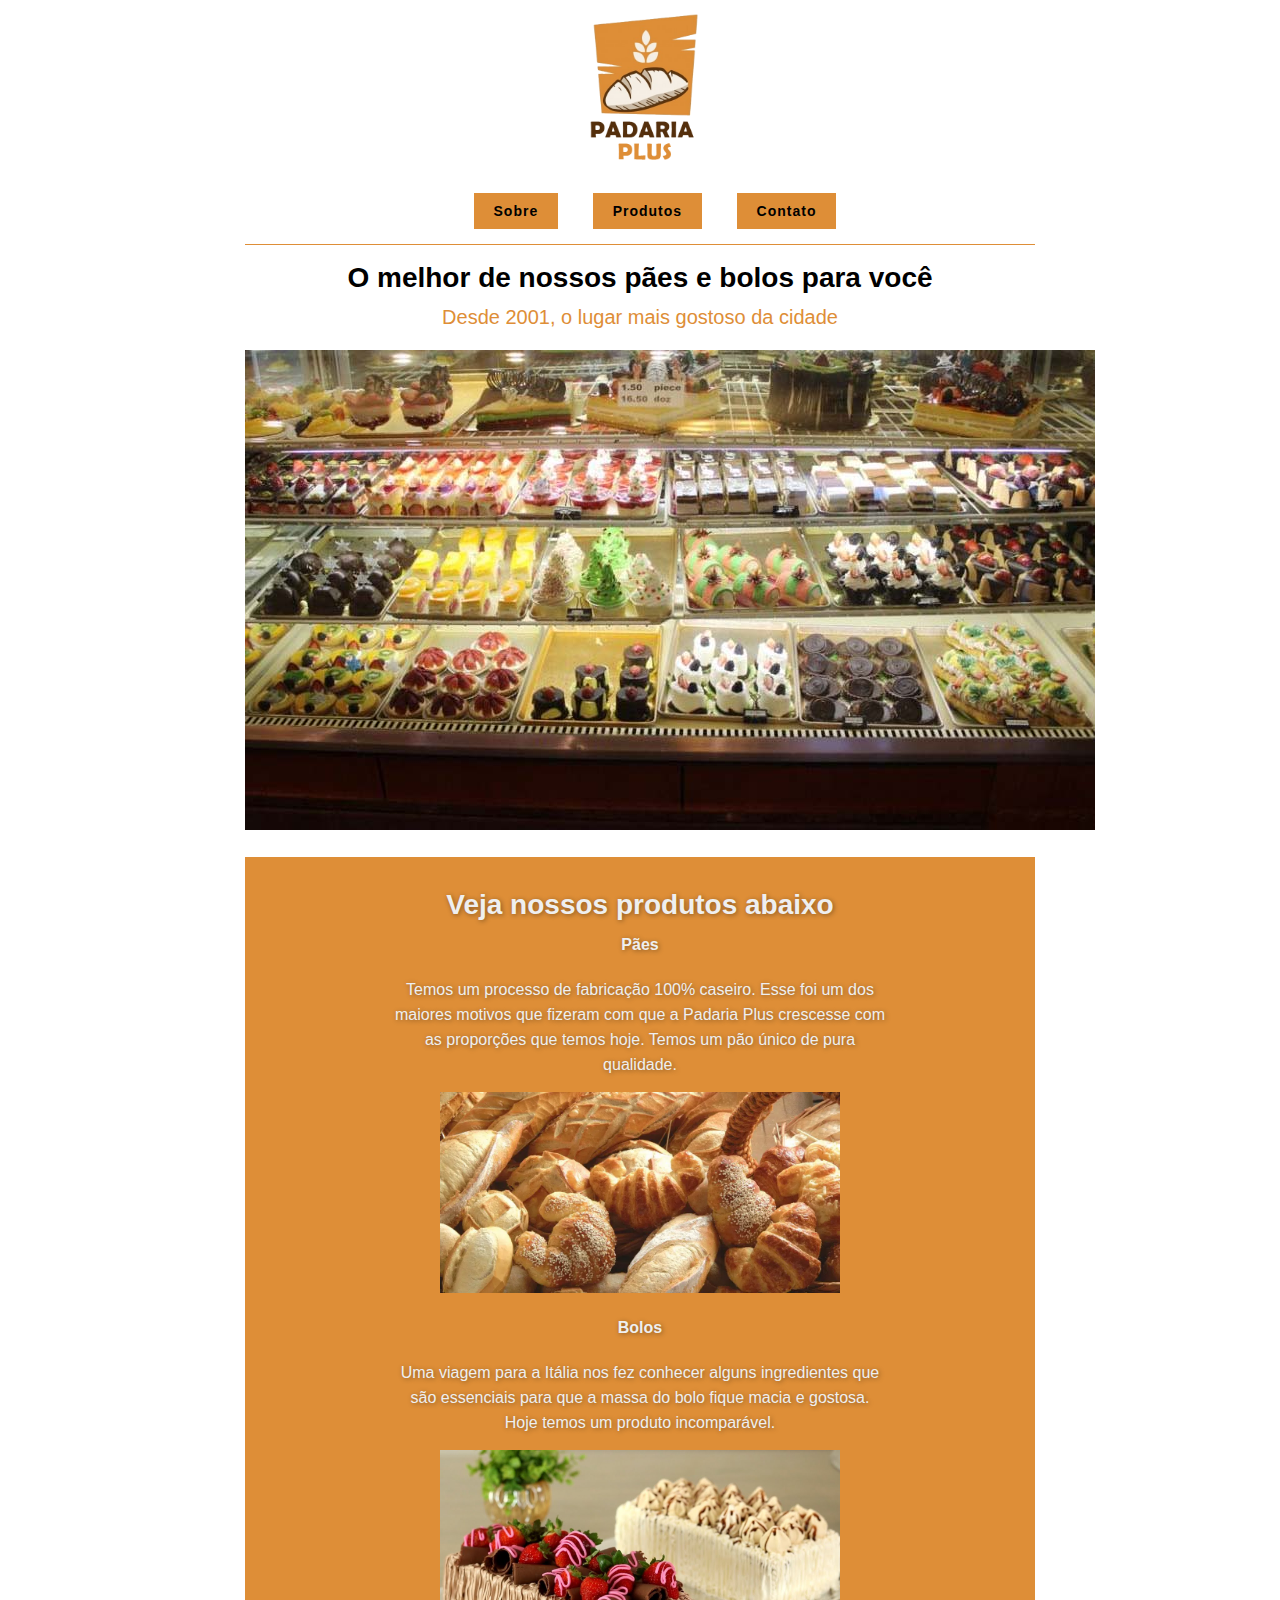
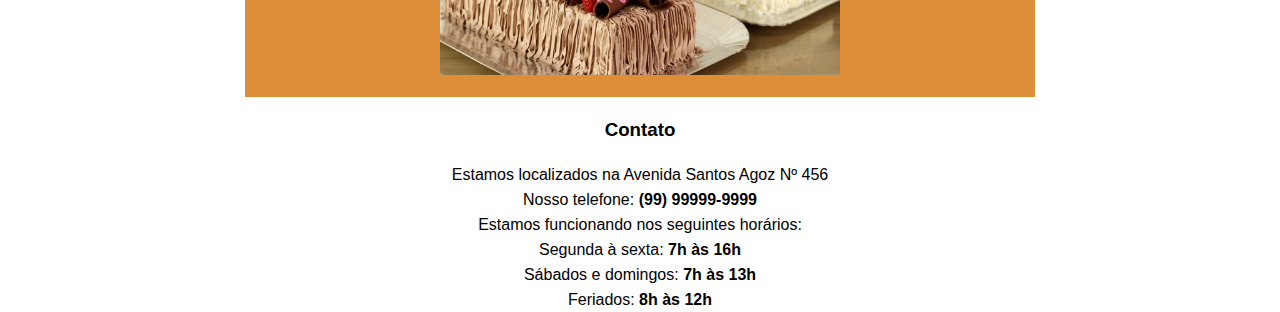
<file: Projeto003/index.html>
<!DOCTYPE html>
<html lang="pt-br">
<head>
    <meta charset="UTF-8">
    <meta http-equiv="X-UA-Compatible" content="IE=edge">
    <meta name="viewport" content="width=device-width, initial-scale=1.0">
    <title>Padaria Plus</title>
    <link rel="stylesheet" href="estilo/estilo.css">
</head>
<body>
    <div class="container">
        <header class="cabecalho">
            <img cass="imagem-banner" src="img/logo.png" alt="logo da padaria">
            <menu class="menu">
                <a href="#sobre">Sobre</a>
                <a href="#produtos">Produtos</a>
                <a href="#contato">Contato</a>              
            </menu>
        </header>
        <main class="principal">
            <section class="secao-sobre" id="sobre">
                <h1 class="titulo">O melhor de nossos pães e bolos para você</h1>
                <h2 class="subtitulo">Desde 2001, o lugar mais gostoso da cidade</h2>
                <img src="img/produtos-padaria.jpg" alt="imagem de produtos da padaria">
            </section>
            <section class="secao-produtos" id="produtos">
                <h3 class="subtitulo">Veja nossos produtos abaixo</h3>
                <div class="primeira-subsecao">                    
                    <h4 class="subtitulo">Pães</h4>
                    <p class="paragrago">Temos um processo de fabricação 100% caseiro. Esse foi um dos maiores motivos que fizeram com que a Padaria Plus crescesse com as proporções que temos hoje. Temos um pão único de pura qualidade.</p>
                    <img src="img/paes.jpg" alt="imagem de paes">
                </div>   
                <div class="segunda-subsecao">
                    <h4 class="subtitulo">Bolos</h4>
                    <p class="paragrago">Uma viagem para a Itália nos fez conhecer alguns ingredientes que são essenciais para que a massa do bolo fique macia e gostosa. Hoje temos um produto incomparável.</p>
                    <img src="img/bolos.jpg" alt="imagem de bolos">
                </div>
            </section>
            <footer class="rodape secao-contatos" id="contato">
                <h3 class="subtitulo">Contato</h3>
                <p>Estamos localizados na Avenida Santos Agoz Nº 456</p>
                <p>Nosso telefone: <span class="telefone">(99) 99999-9999</span></p>
                <p>Estamos funcionando nos seguintes horários:</p>
                <p>Segunda à sexta: <span class="horario">7h às 16h</span></p>
                <p>Sábados e domingos: <span class="horario">7h às 13h</span></p>
                <p>Feriados: <span class="horario">8h às 12h</span></p>
            </footer>
        </main>
    </div>
</body>
</html>
</file>
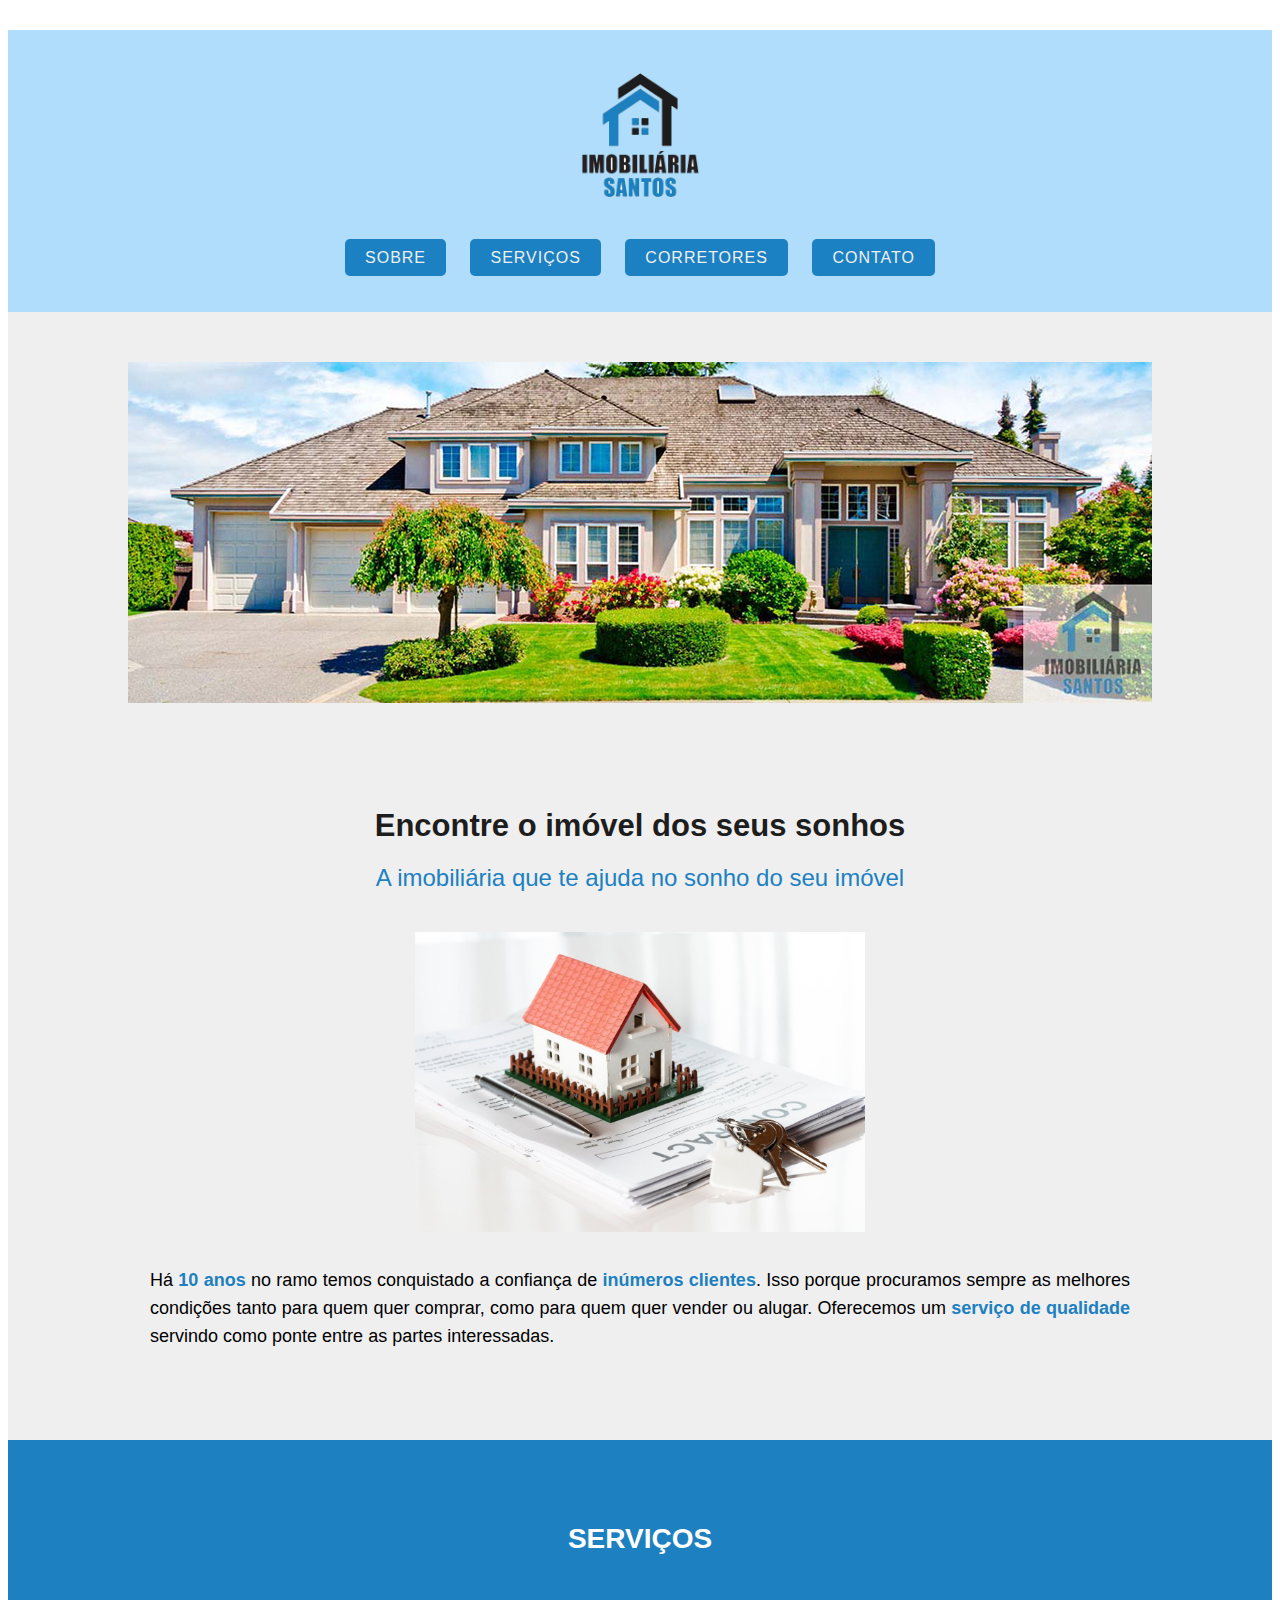
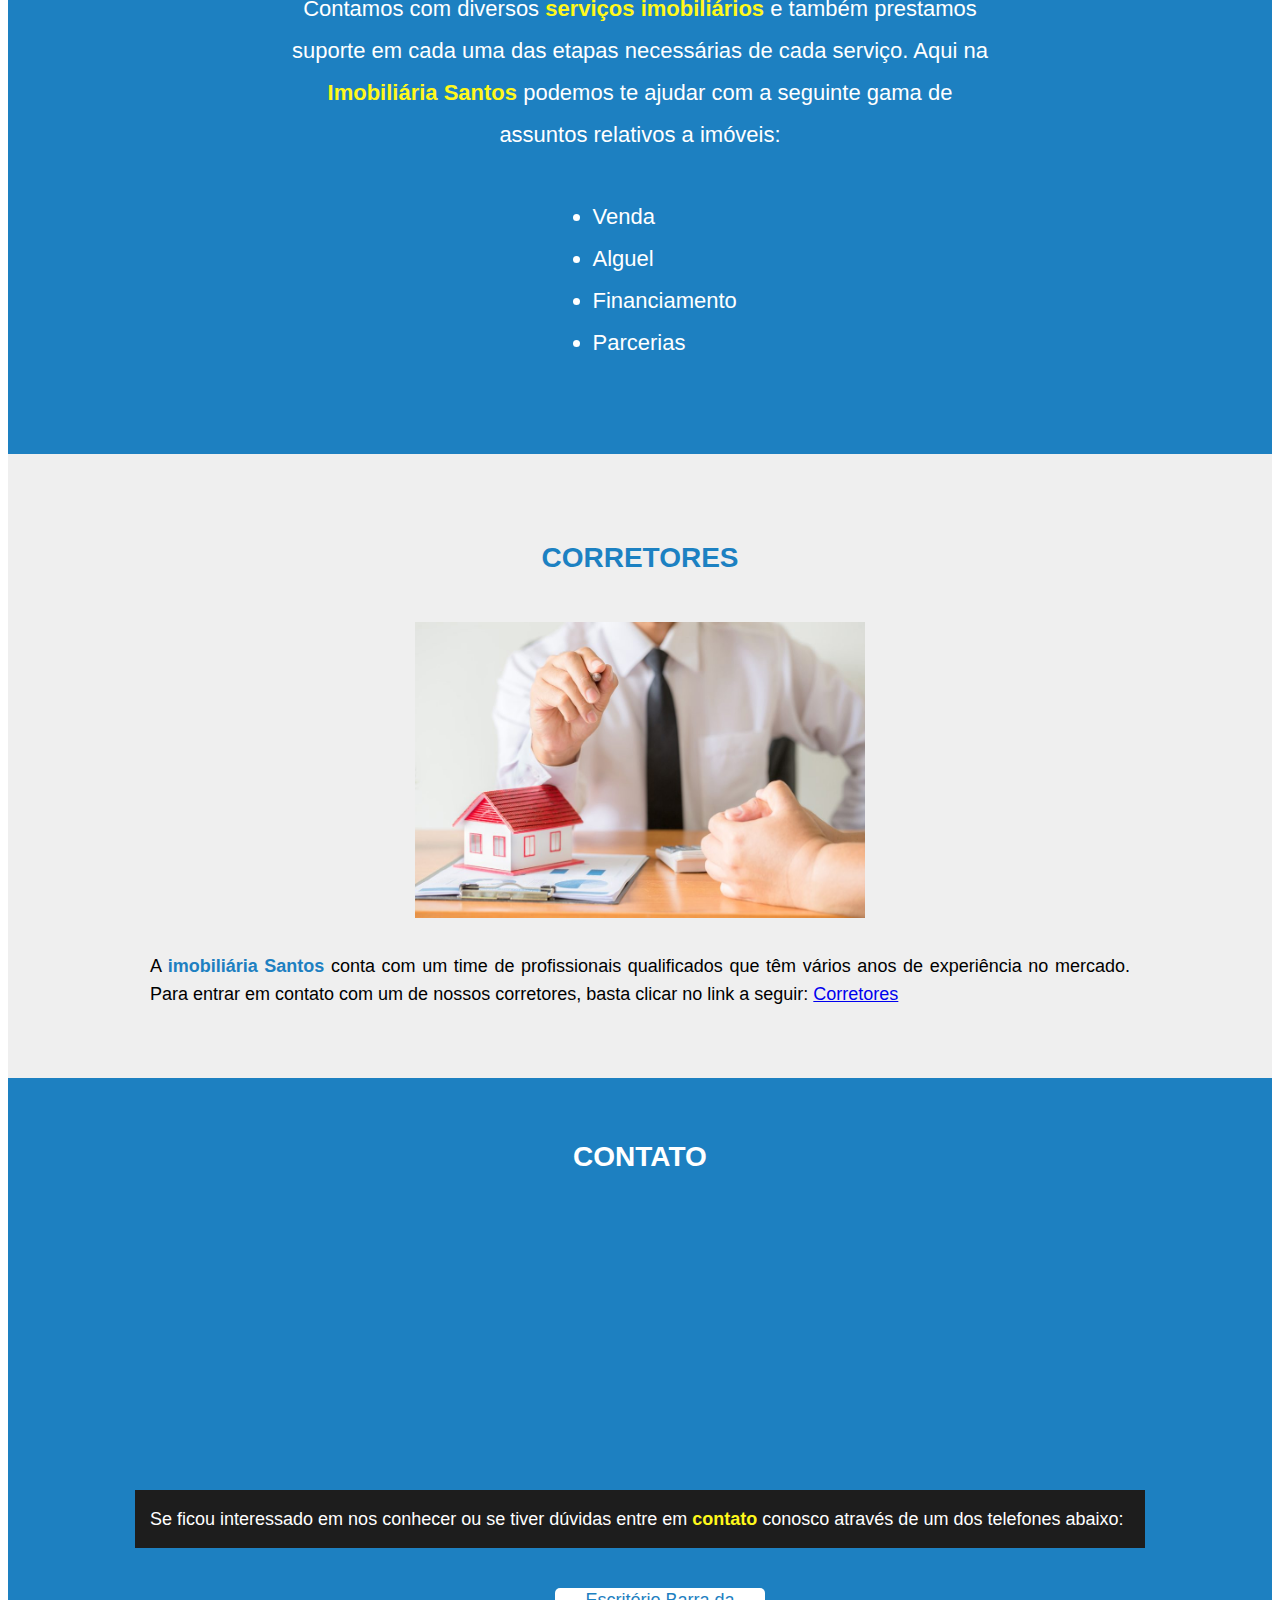
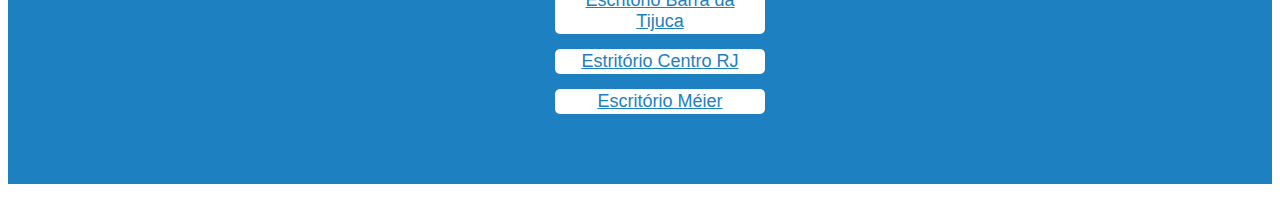
<file: Projeto004/index.html>
<!DOCTYPE html>
<html lang="pt-br">
<head>
    <meta charset="UTF-8">
    <meta http-equiv="X-UA-Compatible" content="IE=edge">
    <meta name="viewport" content="width=device-width, initial-scale=1.0">
    <meta name="description" content="A imobiliária que te ajuda a conquistar o seu sono da casa nova.">
    <title>Imobiliária Santos</title>
    <link rel="stylesheet" href="assets/style/main.css">
</head>
<body>
    <div class="container">
        <header class="secao cabecalho">
            <img src="assets/img/logo.png" alt="" class="logo">
            <nav class="secao secao-navegacao">
                <a href="#sobre">SOBRE</a>
                <a href="#servicos">SERVIÇOS</a>
                <a href="#corretores">CORRETORES</a>
                <a href="#contatos">CONTATO</a>
            </nav>
        </header>
        <main class="principal">
            <section class="secao secao-banner">
                <img src="assets/img/banner.jpg" alt="" class="imagem-banner">
            </section>
            <section class="secao secao-sobre" id="sobre">
                <h1 class="titulo">Encontre o imóvel dos seus sonhos</h1>
                <h2 class="subtitulo">A imobiliária que te ajuda no sonho do seu imóvel</h2>
                <img src="assets/img/imovel-assinatura.jpg" alt="">
                <p class="paragrafo">Há <span class="texto-destaque texto-azul">10 anos</span> no ramo temos conquistado a confiança de <span class="texto-destaque texto-azul">inúmeros clientes</span>. Isso porque procuramos sempre as melhores condições tanto para quem quer comprar, como para quem quer vender ou alugar. Oferecemos um <span class="texto-destaque texto-azul">serviço de qualidade</span> servindo como ponte entre as partes interessadas.</p>
            </section>
            <section class="secao secao-servicos" id="servicos">
                <h3 class="subtitulo">SERVIÇOS</h3>
                <p class="paragrafo">Contamos com diversos <span class="texto-destaque texto-amarelo">serviços imobiliários</span> e também prestamos suporte em cada uma das etapas necessárias de cada serviço. Aqui na <span class="texto-destaque texto-amarelo">Imobiliária Santos</span> podemos te ajudar com a seguinte gama de assuntos relativos a imóveis:</p>
                <ul class="secao-lista">
                    <li>Venda</li>
                    <li>Alguel</li>
                    <li>Financiamento</li>
                    <li>Parcerias</li>
                </ul>
            </section>
            <section class="secao secao-corretores" id="corretores">
                <h3 class="subtitulo">CORRETORES</h3>
                <img src="assets/img/corretores.jpg" alt="">
                <p class="paragrafo">A <span class="texto-destaque texto-azul">imobiliária Santos</span> conta com um time de profissionais qualificados que têm vários anos de experiência no mercado. Para entrar em contato com um de nossos corretores, basta clicar no link a seguir: <a class="link-corretores" href="email:corretores@email.com">Corretores</a></p>
            </section>
            <footer class="secao secao-contatos" id="contatos">
                <h3 class="subtitulo">CONTATO</h3>
                <iframe src="https://www.google.com/maps/embed?pb=!1m18!1m12!1m3!1d7346.254844548052!2d-43.364712467659004!3d-22.98234139602229!2m3!1f0!2f0!3f0!3m2!1i1024!2i768!4f13.1!3m3!1m2!1s0x9bda2ed54ec2e1%3A0x4431d262cad1d163!2sAv.%20Ayrton%20Senna%2C%203000%20-%20Barra%20da%20Tijuca%2C%20Rio%20de%20Janeiro%20-%20RJ%2C%2022775-904!5e0!3m2!1spt-BR!2sbr!4v1642532754862!5m2!1spt-BR!2sbr" frameborder="0"></iframe>
                <p class="paragrafo">Se ficou interessado em nos conhecer ou se tiver dúvidas entre em <span class="texto-destaque texto-amarelo">contato</span> conosco através de um dos telefones abaixo:</p>
                <ul class="lista">
                    <li><a href="#">Escritório Barra da Tijuca</a></li>
                    <li><a href="#">Estritório Centro RJ</a></li>
                    <li><a href="#">Escritório Méier</a></li>
                </ul>
            </footer>
        </main>
    </div>
</body>
</html>
</file>
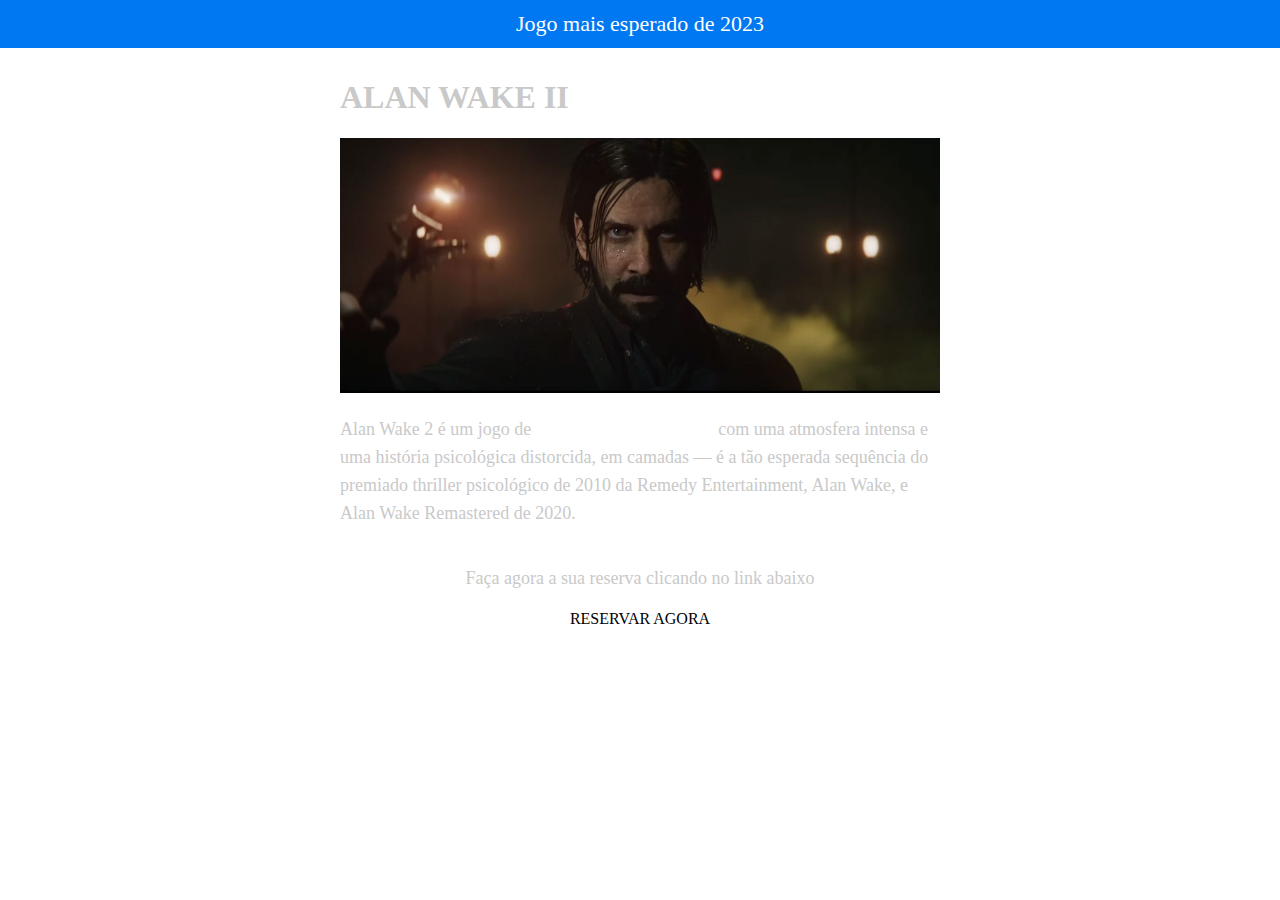
<file: Projeto005/index.html>
<!DOCTYPE html>
<html lang="pt-br">
<head>
  <meta charset="UTF-8">
  <meta name="viewport" content="width=device-width, initial-scale=1.0">
  <title>Jogo de 2023</title>
  <link rel="stylesheet" href="style/style.css">
</head>
<body>
  <div class="secao-topo">
    <p>Jogo mais esperado de 2023</p>
  </div>
  <div class="secao">
    <h1>ALAN WAKE II</h1>
  
    <img src="Img/img2.jpg" alt="Imagem de capa Alan Wake II">

    <p>Alan Wake 2 é um jogo de <span>terror de sobrevivência</span> com uma atmosfera intensa e uma história psicológica distorcida, em camadas — é a tão esperada sequência do premiado thriller psicológico de 2010 da Remedy Entertainment, Alan Wake, e Alan Wake Remastered de 2020.</p>

    <div class="box-compra">
      <p>Faça agora a sua reserva clicando no link abaixo</p>
      <a href="https://www.epicgames.com/store/pt-BR/p/alan-wake-2">
        RESERVAR AGORA
      </a>
    </div>
  </div>
</body>
</html>
</file>
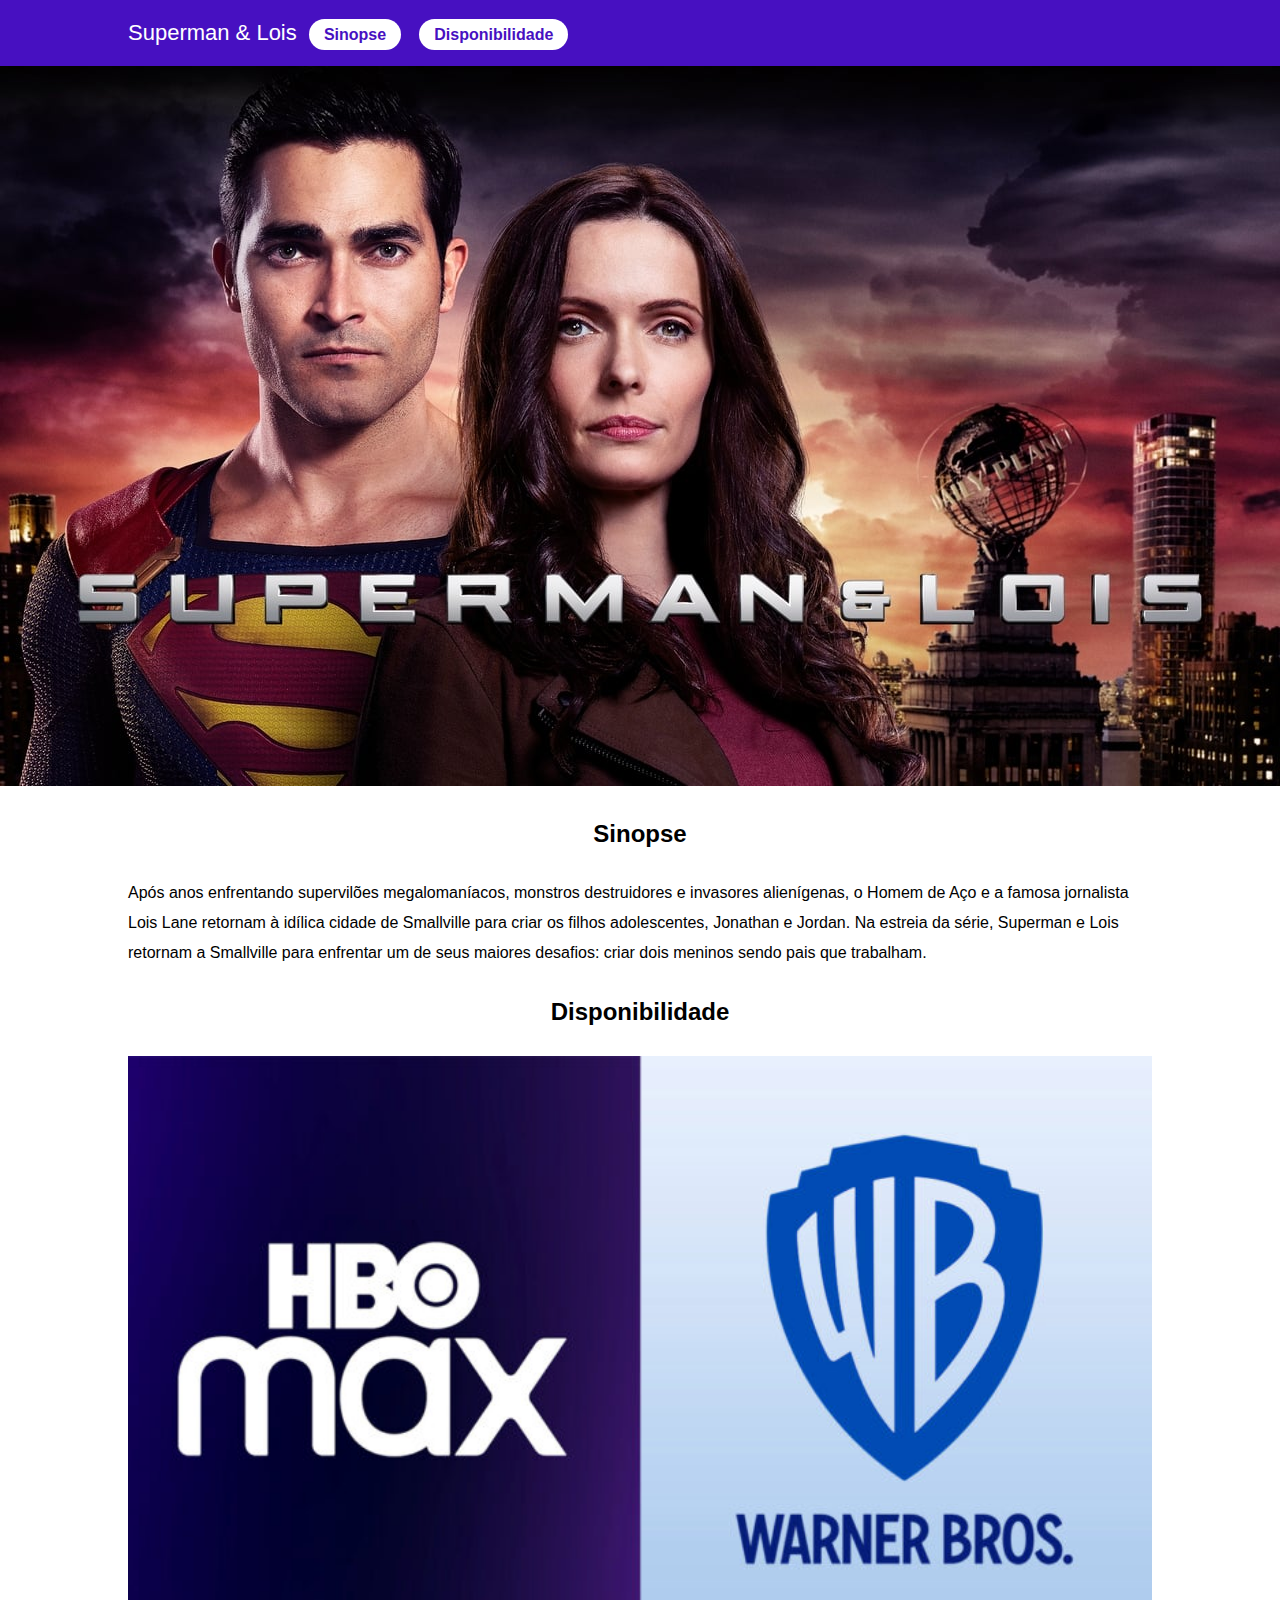
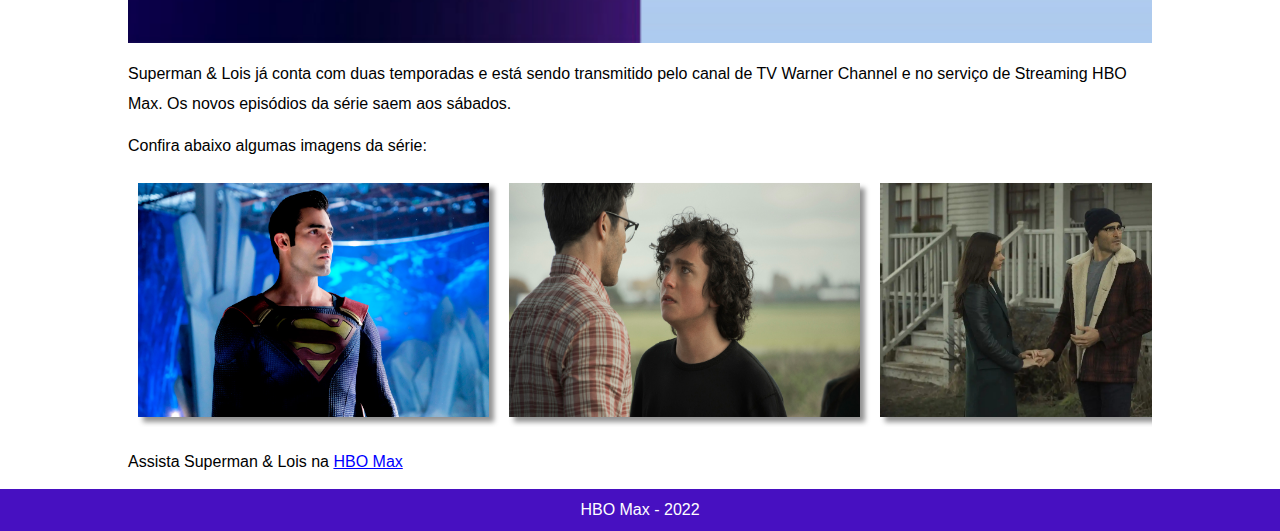
<file: Projeto007/index.html>
<!DOCTYPE html>
<html lang="pt-br">
<head>
    <meta charset="UTF-8">
    <meta http-equiv="X-UA-Compatible" content="IE=edge">
    <meta name="viewport" content="width=device-width, initial-scale=1.0">
    <title>Superman & Lois</title>
    <link rel="stylesheet" href="css/style.css">
</head>
<body>
    <div class="nav-topo">
        <div class="nav-itens">
            Superman & Lois
            <span>
                <a href="#sinopse">Sinopse</a>
                <a href="#disponibilidade">Disponibilidade</a>
            </span>
        </div>
    </div>

    <img class="img-capa" src="img/capa.jpg" alt="Capa de Superman e Lois">

    <div class="secao secao-sinopse" id="sinopse">
        <h2 class="subtitulo subtitulo-sinopse">Sinopse</h2>
        <p class="paragrafo paragrafo-sinopse">Após anos enfrentando supervilões megalomaníacos, monstros destruidores e invasores alienígenas, o Homem de Aço e a famosa jornalista Lois Lane retornam à idílica cidade de Smallville para criar os filhos adolescentes, Jonathan e Jordan.
            Na estreia da série, Superman e Lois retornam a Smallville para enfrentar um de seus maiores desafios: criar dois meninos sendo pais que trabalham.</p>
    </div>

    <div class="secao secao-disponibilidade" id="disponibilidade">
        <h2 class="subtitulo subtitulo-disponibilidade">Disponibilidade</h2>
        <img class="img-disponibilidade" src="img/tv.jpg" alt="Logo da HBO Max e Warner">
        <p class="paragrafo paragrafo-disponibilidade">Superman & Lois já conta com duas temporadas e está sendo transmitido pelo canal de TV Warner Channel e no serviço de Streaming HBO Max. 
            Os novos episódios da série saem aos sábados.</p>
    </div>
    <div class="secao secao-informacao">
        <p class="paragrafo paragrafo-galeria">Confira abaixo algumas imagens da série:</p>
        <div class="secao-galeria">
            <img class="img-galeria" src="img/1.jpg" alt="Superman">
            <img class="img-galeria" src="img/2.jpg" alt="Clark e Jordan">
            <img class="img-galeria" src="img/3.jpg" alt="Lois e Clark">
            <img class="img-galeria" src="img/4.jpg" alt="Jonathan e Lois">
            <img class="img-galeria" src="img/5.jpg" alt="Lois e Jordan">
            <img class="img-galeria" src="img/6.jpg" alt="Jordan e Jonathan">
        </div>
        <p class="paragrafo paragrafo-galeria">Assista Superman & Lois na <a href="#">HBO Max</a></p>
    </div>
    <div class="secao-rodape">
        <p class="paragrafo paragrafo-rodape">HBO Max - 2022</p>
    </div>
</body>
</html>
</file>
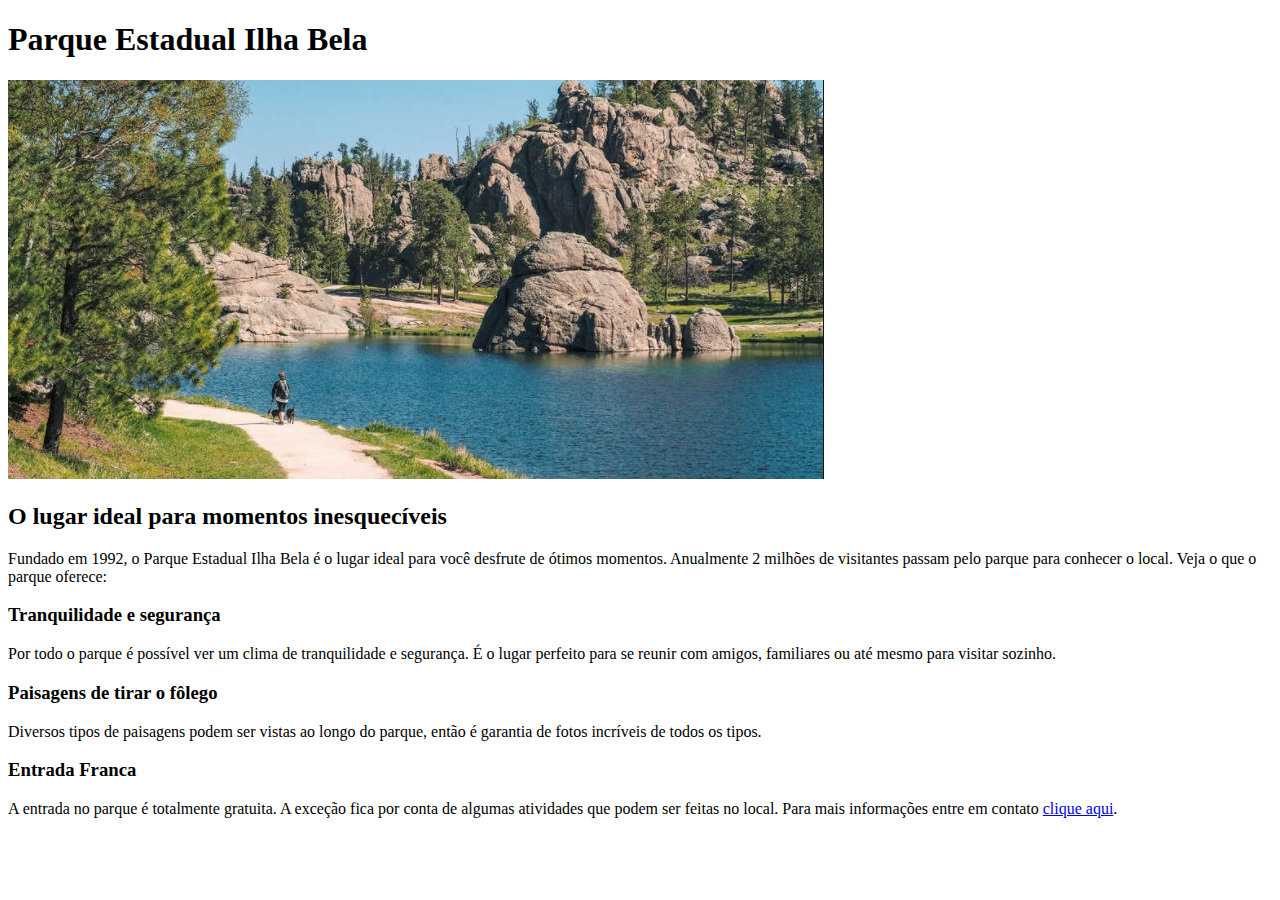
<file: Projeto001/parque-estadual/index.html>
<!DOCTYPE html>
<html lang="pt-br">
<head>
    <meta charset="UTF-8">
    <meta http-equiv="X-UA-Compatible" content="IE=edge">
    <meta name="viewport" content="width=device-width, initial-scale=1.0">
    <title>Parque Estadual Ilha Bela</title>
</head>
<body>
    <div class="wrapper">
        <div class="container">
            <h1>Parque Estadual Ilha Bela</h1>
            <img src="parque-ilha-bela.jpg" tittle="Parque Ilha Bella" alt="Foto de Parque Ilha Bela">
            <h2>O lugar ideal para momentos inesquecíveis</h2>
            <p>Fundado em 1992, o Parque Estadual Ilha Bela é o lugar ideal para você desfrute de ótimos momentos. Anualmente 2 milhões de visitantes passam pelo parque para conhecer o local. Veja o que o parque oferece:</p>
        </div>
        <div class="container">
            <h3>Tranquilidade e segurança</h3>
            <p>Por todo o parque é possível ver um clima de tranquilidade e segurança. É o lugar perfeito para se reunir com amigos, familiares ou até mesmo para visitar sozinho.</p>
        </div>
        <div class="container">
            <h3>Paisagens de tirar o fôlego</h3>
            <p>Diversos tipos de paisagens podem ser vistas ao longo do parque, então é garantia de fotos incríveis de todos os tipos.
            </p>
        </div>
        <div class="container">
            <h3>Entrada Franca</h3>
            <p>A entrada no parque é totalmente gratuita. A exceção fica por conta de algumas atividades que podem ser feitas no local. Para mais informações entre em contato <a href="tel:+5521999999999">clique aqui</a>.</p>
        </div>
    </div>
</body>
</html>
</file>
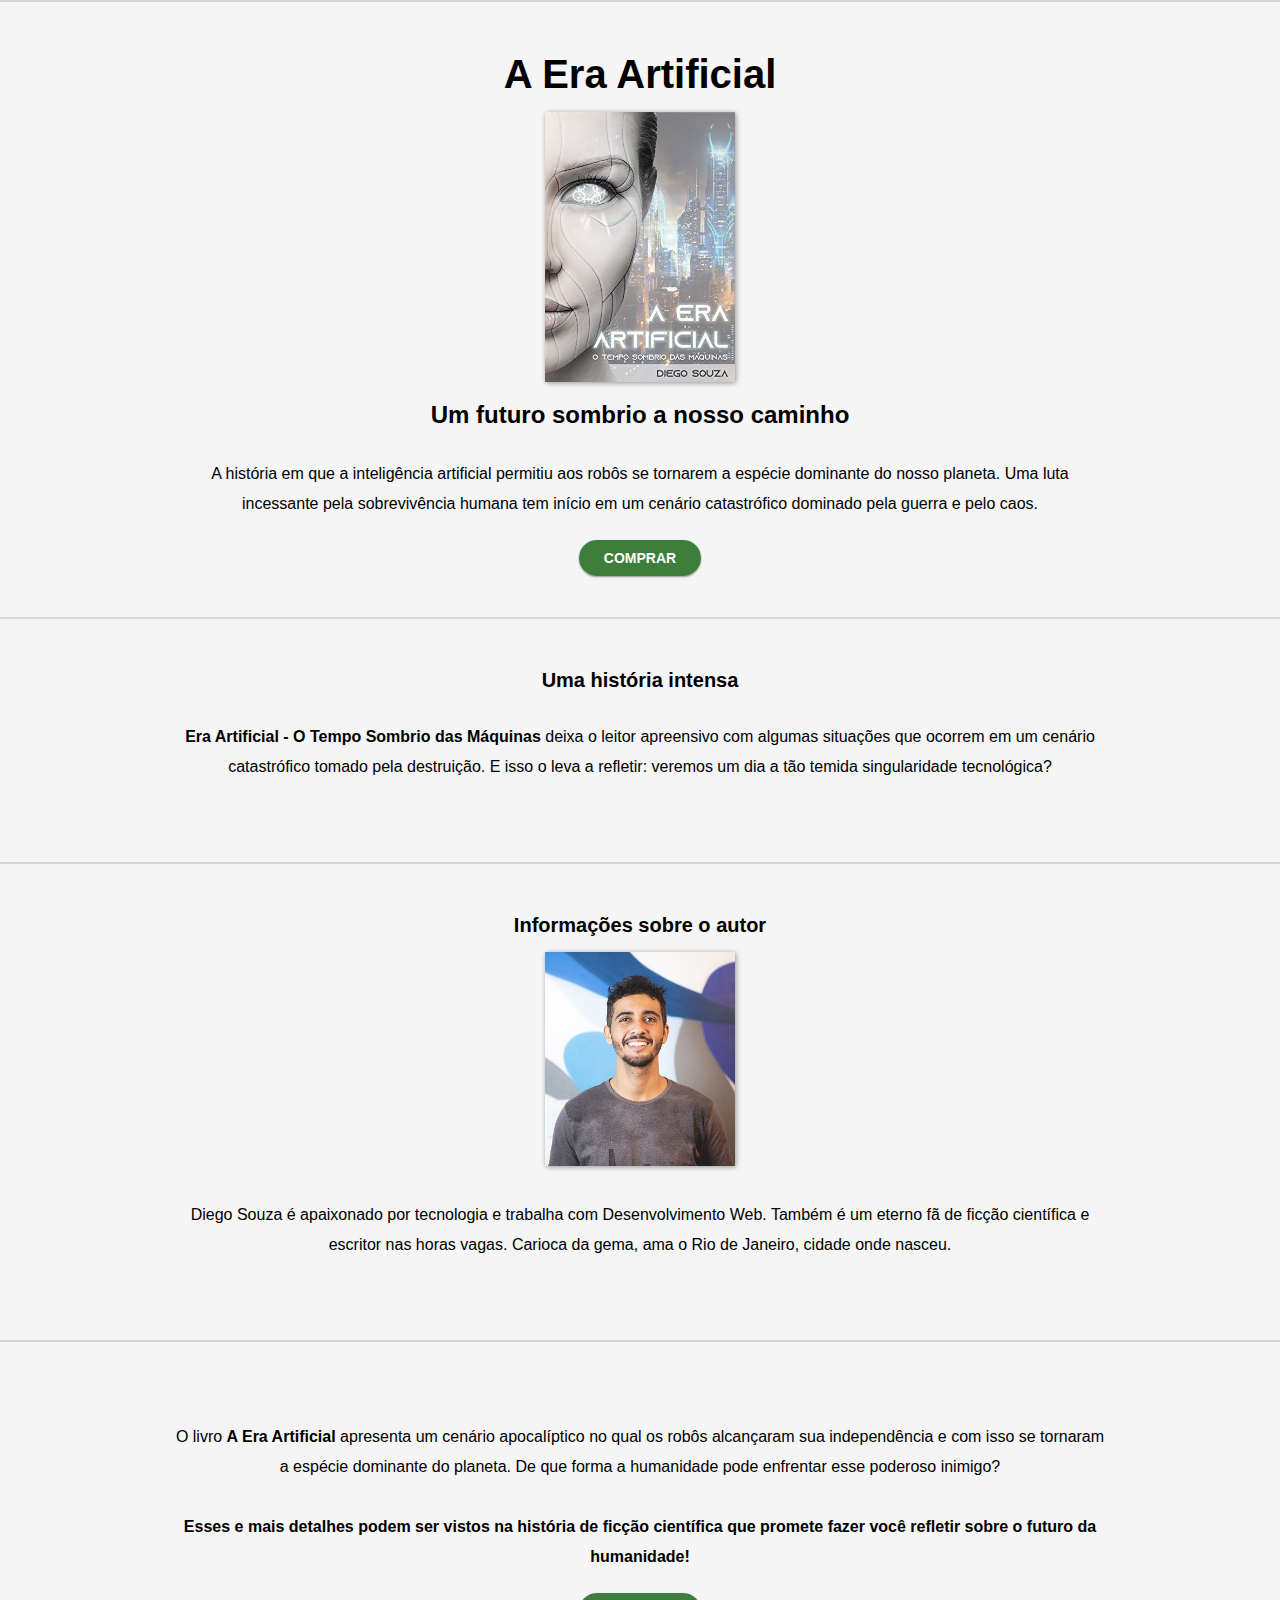
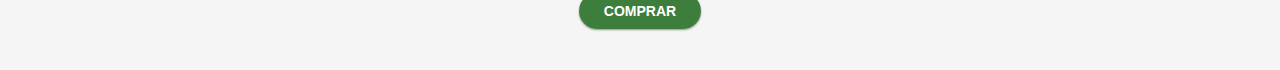
<file: Projeto002/primeira-pagina-web/index.html>
<!DOCTYPE html>
<html lang="pt-br">
<head>
    <meta charset="UTF-8">
    <meta http-equiv="X-UA-Compatible" content="IE=edge">
    <meta name="viewport" content="width=device-width, initial-scale=1.0">
    <meta name="description" content="A guerra entre homens e robôs que mudou drasticamente a vida na Terra">
    <link rel="stylesheet" href="css/estilo.css">
    <title>Livro: A Era Artificial</title>
</head>
<body>
    <div class="wrapper">
        <div class="container">
            <h1>A Era Artificial</h1>
            <img src="img/capa-livro.jpg" alt="Capa do Livro: A Era Artificial" title="Livro: A Era Artificial">
            <h2>Um futuro sombrio a nosso caminho</h2>
            <p>A história em que a inteligência artificial permitiu aos robôs se tornarem a espécie dominante do nosso planeta. Uma luta incessante pela sobrevivência humana tem início em um cenário catastrófico dominado pela guerra e pelo caos.</p>
            <a href="https://amzn.to/3bXy1g9" target="_blank">COMPRAR</a>
        </div>
        <div class="container">
            <h3>Uma história intensa</h3>
            <p>
                <span>Era Artificial - O Tempo Sombrio das Máquinas</span> deixa o leitor apreensivo com algumas situações que ocorrem em um cenário catastrófico tomado pela destruição. E isso o leva a refletir: veremos um dia a tão temida singularidade tecnológica?
            </p>
        </div>
        <div class="container">
            <h3>Informações sobre o autor</h3>
            <img src="img/autor.jpg" alt="Diego Souza - Autor" title="Diego Souza - Autor">
            <p>Diego Souza é apaixonado por tecnologia e trabalha com Desenvolvimento Web. Também é um eterno fã de ficção científica e escritor nas horas vagas. Carioca da gema, ama o Rio de Janeiro, cidade onde nasceu.</p>
        </div>
        <div class="container">
            <p>O livro <span>A Era Artificial</span> apresenta um cenário apocalíptico no qual os robôs alcançaram sua independência e com isso se tornaram a espécie dominante do planeta. De que forma a humanidade pode enfrentar esse poderoso inimigo?</p>
            <p><span>Esses e mais detalhes podem ser vistos na história de ficção científica que promete fazer você refletir sobre o futuro da humanidade!</span></p>
            <a href="https://amzn.to/3bXy1g9" target="_blank">COMPRAR</a>
        </div>
    </div>
</body>
</html>
</file>
<file: Projeto003/estilo/estilo.css>
* 
{
    margin: 0;
    padding: 0;
    box-sizing: border-box;
    text-decoration: none;
    font-family: sans-serif;
    line-height: 25px;
}
.container
{
    margin: auto 245px;
    text-align: center;
}
.cabecalho img
{
    width: 150px;
}
.cabecalho .menu
{
    margin: 20px;
}
.cabecalho .menu a
{
    font-size: 14px;
    font-weight: bold;
    background-color: #de8e37;
    padding: 10px 20px;
    margin-left: 30px;
    letter-spacing: 1px;
    color: black;
}
.cabecalho .menu a:hover
{
    background-color: rgba(255, 165, 0, 0.7);
}
.secao-sobre
{
    margin: 20px 0px;
}
.secao-sobre .titulo
{
    border-top: 1px solid #de8e37;
    font-size: 28px;
    font-weight: bold;
    padding-top: 20px;
    padding-bottom: 15px;
}
.secao-sobre .subtitulo
{
    font-size: 20px;
    font-weight: normal;
    color: #de8e37;
    margin-bottom: 20px;
}
.imagem-banner
{
    max-width: 700px;
}
.secao-produtos
{
    text-shadow: 1px 1px 5px rgba(0,0,0,0.4);
    color: #efefef;
    background-color: #de8e37;
    padding: 0px 150px;
    margin-bottom: 20px;
}
.secao-produtos h3.subtitulo
{
    font-size: 28px;
    font-weight: bold;
    padding-top: 35px;
    padding-bottom: 15px;
}
.secao-produtos img
{
    width: 400px;
    margin: 15px
}
.secao-produtos .subtitulo
{
    padding-bottom: 20px;
}
.secao-contatos .subtitulo
{
    margin-bottom: 20px;
}
.secao-contatos span
{
    font-weight: bold;
}

@media (max-width: 1200px) {
    .container {
        margin: 87px;
    }
}
@media (max-width: 800px) {
    .container {
        margin: 34px;
    }
    .secao-sobre img {
        width: 700px
    }
}
@media (max-width: 500px) {
    .container {
        margin: 5px auto;
    }
    .cabecalho .menu {
        margin: 0px;
    }
    .cabecalho .menu a {
        margin-left: 5px;
    }
    .secao-sobre img {
        width: 320px
    }
    .secao-produtos {
        padding: 5px;
    }
    .secao-produtos img {
        width: 300px;
        margin: 15px 0px;
    }
}
</file>
<file: Projeto004/assets/style/main.css>
* {
    font-family: Tahoma, sans-serif;
}
.container {
    background-color: #efefef;
}
.secao {
    margin: 30px auto;
    text-align: center;
}
header.cabecalho {
    padding: 30px 0;
}
.secao-navegacao, .paragrafo {
    margin: 10px auto;
    max-width: 980px;
}
.secao-navegacao{
    padding: 25px 0 5px 0;
}
.secao-navegacao a {
    text-decoration: none;
    letter-spacing: 1px;
    color: #efefef;
    margin: 0 10px;
    padding: 10px 20px;
    background-color: #1c81c2;
    border-radius: 5px;
}
.secao-navegacao a:hover {
    opacity: 0.7;
    color: #121212;
}
.paragrafo {
    text-align: justify;
    font-size: 18px;
    line-height: 28px;
}
header.cabecalho {
    background-color: #afddfb;
}
header.cabecalho img {
    width: 150px;
}
.secao-banner {
    margin-top: 50px;
}
span.texto-destaque {
    font-weight: bold;
}
span.texto-azul {
    color:#1d80c1;
}
span.texto-amarelo {
    color:#fff81b;
}
.secao-sobre {
    padding: 50px 0;
}
h1.titulo {
    color: #1d1d1d;
    margin-bottom: 5px;
    font-size: 31px;
}
h2.subtitulo {
    color: #1c81c2;
    font-weight: normal;
}
.secao-sobre img {
    width: 450px;
    margin: 20px;
}
.secao-servicos {
    background-color: #1d80c1;
    color: #fff;
    padding: 50px 0;
}
.secao-servicos .subtitulo {
    font-size: 28px;
    line-height: 42px;
}
.secao-servicos .paragrafo {
    line-height: 42px;
    font-size: 22px;
    text-align: center;
    max-width: 700px;
}
.secao-lista {
    margin: 40px auto;
    width: 135px;
    text-align: left;
    line-height: 42px;
    font-size: 22px;
}
.secao-corretores {
    padding: 30px 0;
}
.secao-corretores .subtitulo{
    color: #1c81c2;
    font-size: 28px;
}
.secao-corretores img {
    width: 450px;
    margin: 20px;
}
.secao-contatos {
    background-color:#1d80c1;
    color: #fff;
    padding: 30px 0;
}
.secao-contatos .subtitulo {
    font-size: 28px;
    line-height: 42px;
}
.secao-contatos iframe {
    width: 450px;
    height: 250px;
}
.secao-contatos .paragrafo {
    background-color: #1d1d1d;
    padding: 15px;
    margin: 30px auto;
}
.lista {
    margin: 40px auto;
    width: 210px;
    list-style: none;
}
.lista li {
    margin-top: 15px;
    background-color: #fff;
    padding: 2px 5px;
    border-radius: 5px;
}
li a {
    color: #1d80c1;
    font-size: 18px;
}
</file>
<file: Projeto005/style/style.css>
body{
    margin: 0;
    background-image: url('http://www.devmedia.com.br/arquivos/cursos/css_background/embed/aula3/img1.jpg');
  }
  .secao {
    padding: 10px 20px;
    width: 600px;
    margin: 0 auto;
    color: rgb(201, 201, 201);
  }
  
  .secao-topo {
    background-color: #0078f2;
    text-align: center;
    padding: 10px 20px;
  }
  .secao-topo p {
    margin: 0;
    font-size: 22px;
    color: #fff
  }
  img {
    width: 100%;
  }
  
  p {
    line-height: 28px;
    font-size: 18px;
  }
  
  span {
    color: #fff;
    font-weight: bold;
  }
  
  .box-compra {
    margin: 0 auto;
    border: 1px solid #fff;
    text-align: center;
    width: 350px;
    padding: 0 20px 20px;
  }
  
  a {
    background-color: #fff;
    padding: 5px 10px;
    text-decoration: none;
    color: #000;
    border-radius: 20px;
  }
</file>
<file: Projeto007/css/style.css>
* {
    margin: 0;
    padding: 0;
}
.nav-topo {
    width: 100%;
    font-size: 22px;
    font-family: sans-serif;
    background-color: #4710c1;
    color: #fff;
    padding: 20px 0;
}
.nav-topo .nav-itens, .secao {
    width: 100%;
    max-width: 1024px;
    margin: 0 auto;
}
.nav-itens span {
    margin: 0 auto;
}
.nav-itens a {
    color: #4710c1;
    background-color: #fff;
    font-size: 16px;
    font-weight: bold;
    text-decoration: none;
    margin: 0 6px;
    padding: 7px 15px;
    border-radius: 20px;
}
.secao h2 {
    font-family: sans-serif;
    text-align: center;
    margin: 30px 0;
}
.secao p {
    width: 100%;
    font-family: sans-serif;
    font-size: 16px;
    line-height: 30px;
    margin: 12px 0;
}
.secao img, .img-capa {
    width: 100%;
}
.secao a {
    color: blue;
}
.secao-galeria {
    display: flex;
    overflow-x: scroll;
    margin: 0 auto 20px auto;
}
.secao-galeria img {
    width: 351px;
    margin: 10px;
    box-shadow: 5px 5px 5px #939393;
}
.secao-rodape {
    width: 100%;
    font-size: 16px;
    font-family: sans-serif;
    text-align: center;
    background-color: #4710c1;
    color: #fff;
    padding: 12px 0;
}
</file>
<file: Projeto002/primeira-pagina-web/css/estilo.css>
*
{
    margin: 0;
    padding: 0;
    box-sizing: border-box;
    font-style: normal;
    text-decoration: none;
    font-family: Tahoma, sans-serif;
}
div .container
{
    background-color: #f5f5f5;
    padding: 50px;
    text-align: center;
    border-top: 2px solid#d5d5d5;

}
div .container img
{
    width: 190px;
    margin-top: 15px;
    box-shadow: 1px 1px 5px rgba(0, 0, 0, 0.4);
}
div .container h1
{
    font-size: 40px;
}
div .container h2
{
    font-size: 24px;
    margin-top: 15px;
}
div .container h3
{
    font-size: 20px;
}
div .container p
{
    margin: 30px auto;
    max-width: 930px;
    text-align: center;
    line-height: 30px;
}
div .container a
{
    font-size: 14px;
    font-weight: bold;
    color: #fff;
    background-color: #3d7e3d;
    margin-top: 15px;
    padding: 10px 25px;
    border-radius: 25px 25px;
    box-shadow: 0px 1px 2px rgba(0, 0, 0, 0.4);
}
div .container a:hover
{
    background-color: #58bb58;
    text-shadow: 1px 1px 2px rgba(0, 0, 0, 0.4);
}
div .container span
{
    font-weight: bold;
}
</file>
